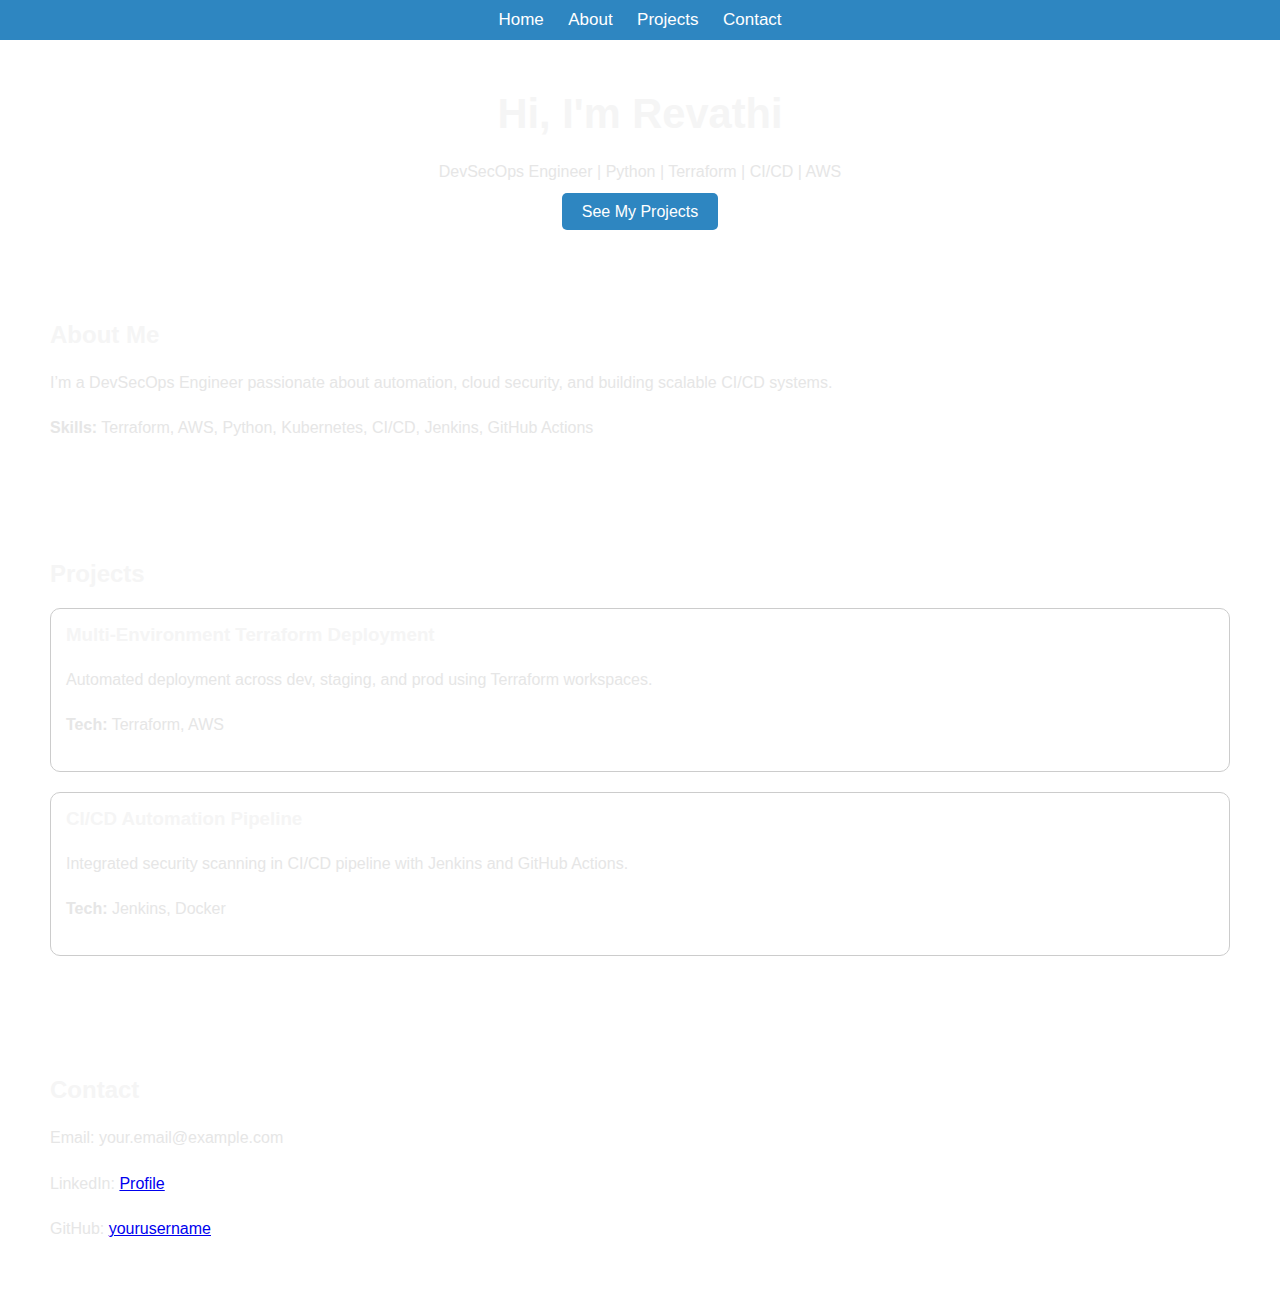
<file: index.html>
<!DOCTYPE html>
<html lang="en">
<head>
  <meta charset="UTF-8">
  <meta name="viewport" content="width=device-width, initial-scale=1.0">
  <title>Revathi | DevSecOps Engineer</title>
  <link rel="stylesheet" href="style.css">
</head>
<body>

  <!-- Navigation -->
  <nav style="background:#2E86C1; padding:10px; text-align:center;">
    <a href="#home" style="color:white; margin:10px;">Home</a>
    <a href="#about" style="color:white; margin:10px;">About</a>
    <a href="#projects" style="color:white; margin:10px;">Projects</a>
    <a href="#contact" style="color:white; margin:10px;">Contact</a>
  </nav>

  <!-- Home Section -->
  <div id="home" style="padding:50px; text-align:center;">
    <h1>Hi, I'm Revathi</h1>
    <p>DevSecOps Engineer | Python | Terraform | CI/CD | AWS</p>
    <a href="#projects" style="background:#2E86C1;color:white;padding:10px 20px;text-decoration:none;border-radius:5px;">See My Projects</a>
  </div>

  <!-- About Section -->
  <div id="about" style="padding:50px;">
    <h2>About Me</h2>
    <p>I’m a DevSecOps Engineer passionate about automation, cloud security, and building scalable CI/CD systems.</p>
    <p><strong>Skills:</strong> Terraform, AWS, Python, Kubernetes, CI/CD, Jenkins, GitHub Actions</p>
  </div>

  <!-- Projects Section -->
  <div id="projects" style="padding:50px;">
    <h2>Projects</h2>

    <div class="project-card" onclick="window.open('https://github.com/yourusername/project1','_blank')" style="border:1px solid #ccc; padding:15px; margin-bottom:20px; cursor:pointer;">
      <h3>Multi-Environment Terraform Deployment</h3>
      <p>Automated deployment across dev, staging, and prod using Terraform workspaces.</p>
      <p><strong>Tech:</strong> Terraform, AWS</p>
    </div>

    <div class="project-card" onclick="window.open('https://github.com/yourusername/project2','_blank')" style="border:1px solid #ccc; padding:15px; margin-bottom:20px; cursor:pointer;">
      <h3>CI/CD Automation Pipeline</h3>
      <p>Integrated security scanning in CI/CD pipeline with Jenkins and GitHub Actions.</p>
      <p><strong>Tech:</strong> Jenkins, Docker</p>
    </div>
  </div>

  <!-- Contact Section -->
  <div id="contact" style="padding:50px;">
    <h2>Contact</h2>
    <p>Email: your.email@example.com</p>
    <p>LinkedIn: <a href="https://linkedin.com/in/yourprofile" target="_blank">Profile</a></p>
    <p>GitHub: <a href="https://github.com/yourusername" target="_blank">yourusername</a></p>
  </div>

</body>
</html>
</file>
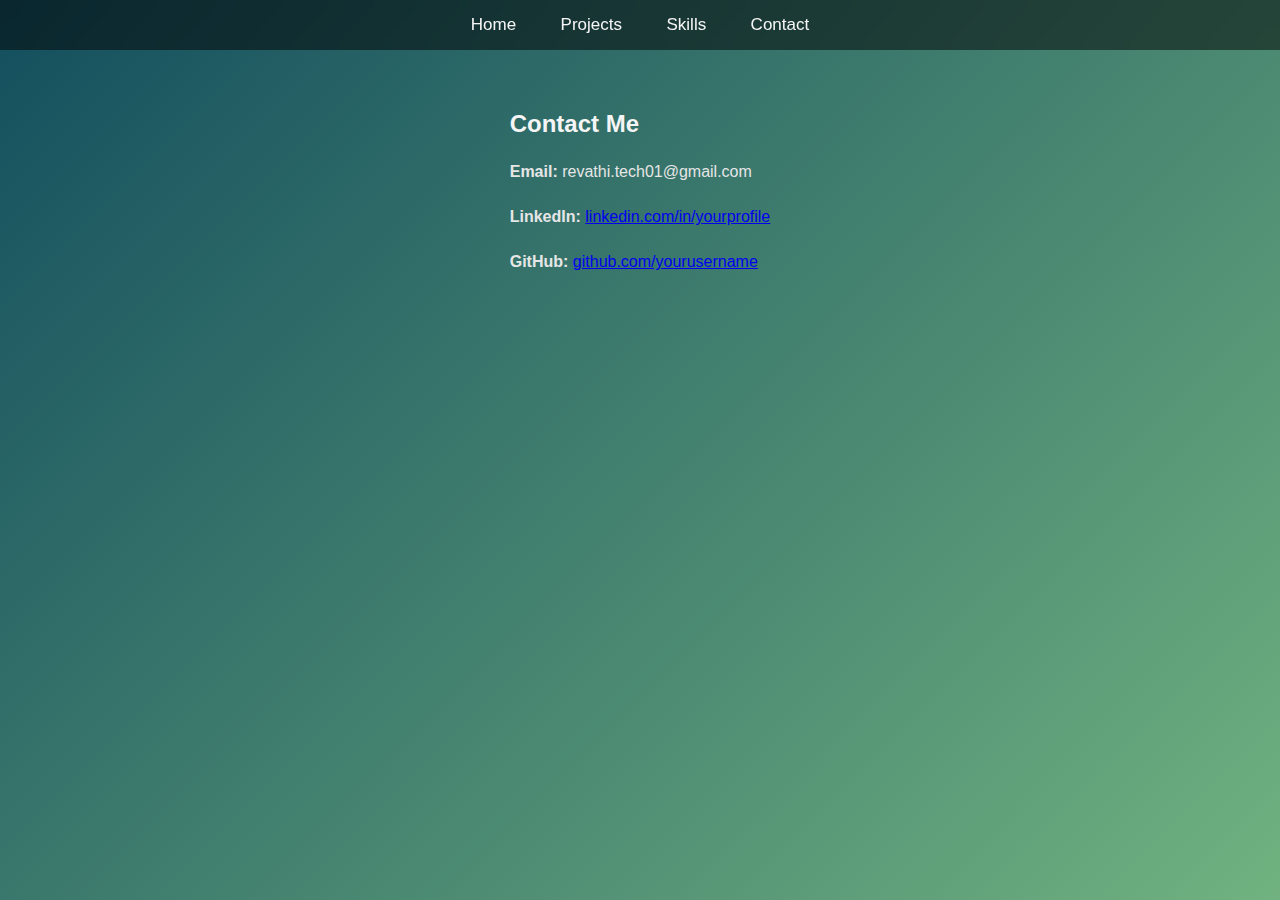
<file: contact.html>
<!DOCTYPE html>
<html lang="en">
<head>
  <meta charset="UTF-8">
  <meta name="viewport" content="width=device-width, initial-scale=1.0">
  <title>Contact | Revathi</title>
  <link rel="stylesheet" href="style.css">
</head>
<body class="contact">

  <nav>
    <a href="index.html">Home</a>
    <a href="projects.html">Projects</a>
    <a href="skills.html">Skills</a>
    <a href="contact.html">Contact</a>
  </nav>

  <section class="main">
    <h2>Contact Me</h2>
    <p><strong>Email:</strong> revathi.tech01@gmail.com</p>
    <p><strong>LinkedIn:</strong> <a href="https://www.linkedin.com/in/revathi-reddy-guduru-02b076210/" target="_blank">linkedin.com/in/yourprofile</a></p>
    <p><strong>GitHub:</strong> <a href="https://revathitech01-commits.github.io/Revathi-Portfolio/" target="_blank">github.com/yourusername</a></p>
  </section>

</body>
</html>
</file>
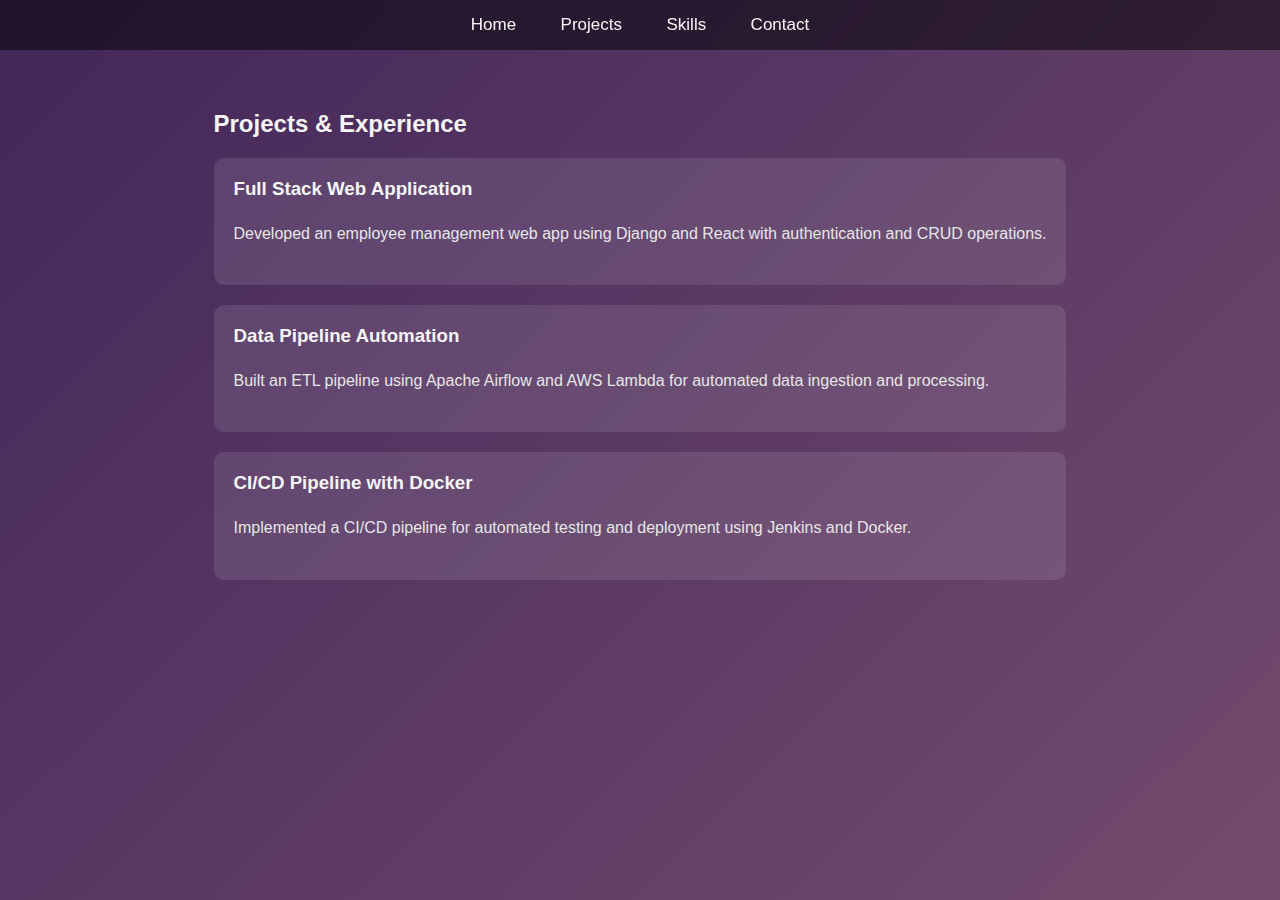
<file: projects.html>
<!DOCTYPE html>
<html lang="en">
<head>
  <meta charset="UTF-8">
  <meta name="viewport" content="width=device-width, initial-scale=1.0">
  <title>Projects | Revathi</title>
  <link rel="stylesheet" href="style.css">
</head>
<body class="projects">

  <nav>
    <a href="index.html">Home</a>
    <a href="projects.html">Projects</a>
    <a href="skills.html">Skills</a>
    <a href="contact.html">Contact</a>
  </nav>

  <section class="main">
    <h2>Projects & Experience</h2>

    <div class="project-card">
      <h3>Full Stack Web Application</h3>
      <p>Developed an employee management web app using Django and React with authentication and CRUD operations.</p>
    </div>

    <div class="project-card">
      <h3>Data Pipeline Automation</h3>
      <p>Built an ETL pipeline using Apache Airflow and AWS Lambda for automated data ingestion and processing.</p>
    </div>

    <div class="project-card">
      <h3>CI/CD Pipeline with Docker</h3>
      <p>Implemented a CI/CD pipeline for automated testing and deployment using Jenkins and Docker.</p>
    </div>
  </section>

</body>
</html>
</file>
<file: style.css>
/* 🌐 Base Setup */
* { margin: 0; padding: 0; box-sizing: border-box; }
body {
  font-family: 'Poppins', sans-serif;
  color: #f5f5f5;
  min-height: 100vh;
  display: flex;
  flex-direction: column;
}

/* 🧭 Navbar */
nav {
  background: rgba(0, 0, 0, 0.5);
  text-align: center;
  padding: 15px;
  position: sticky;
  top: 0;
  z-index: 100;
  backdrop-filter: blur(10px);
}
nav a {
  color: #f5f5f5;
  margin: 0 20px;
  text-decoration: none;
  font-weight: 500;
  font-size: 17px;
  transition: color 0.3s ease;
}
nav a:hover {
  color: #ffd166;
}

/* 💫 Section Styling */
.main {
  flex: 1;
  padding: 60px 20px;
  max-width: 900px;
  margin: auto;
  animation: fadeIn 0.8s ease;
}
@keyframes fadeIn {
  from { opacity: 0; transform: translateY(20px); }
  to { opacity: 1; transform: translateY(0); }
}

/* 🏷 Text Styling */
h1, h2, h3 { margin-bottom: 20px; font-weight: 600; }
h1 { font-size: 2.6rem; }
p { margin-bottom: 18px; color: #e6e6e6; line-height: 1.7; }

/* 🔘 Buttons */
.button {
  background: #ffd166;
  color: #1a1a1a;
  padding: 12px 25px;
  border-radius: 30px;
  text-decoration: none;
  font-weight: 600;
  transition: 0.3s;
}
.button:hover {
  background: #fcbf49;
  transform: translateY(-2px);
}

/* 💼 Project Cards */
.project-card {
  background: rgba(255,255,255,0.1);
  padding: 20px;
  border-radius: 10px;
  margin-bottom: 20px;
  transition: transform 0.3s;
}
.project-card:hover { transform: translateY(-5px); }

/* 🧠 Skills */
ul { list-style: none; padding: 0; }
ul li {
  background: rgba(255,255,255,0.1);
  padding: 12px;
  border-radius: 8px;
  margin-bottom: 10px;
  transition: background 0.3s;
}
ul li:hover { background: rgba(255,255,255,0.2); }

/* 🎨 Page Backgrounds */
body.home {
  background: linear-gradient(135deg, #0f2027, #203a43, #2c5364);
}
body.projects {
  background: linear-gradient(135deg, #42275a, #734b6d);
}
body.skills {
  background: linear-gradient(135deg, #283e51, #485563);
}
body.contact {
  background: linear-gradient(135deg, #134e5e, #71b280);
}

/* 📱 Responsive */
@media (max-width: 768px) {
  nav a { display: block; margin: 10px 0; }
  .main { padding: 40px 15px; }
}
</file>
